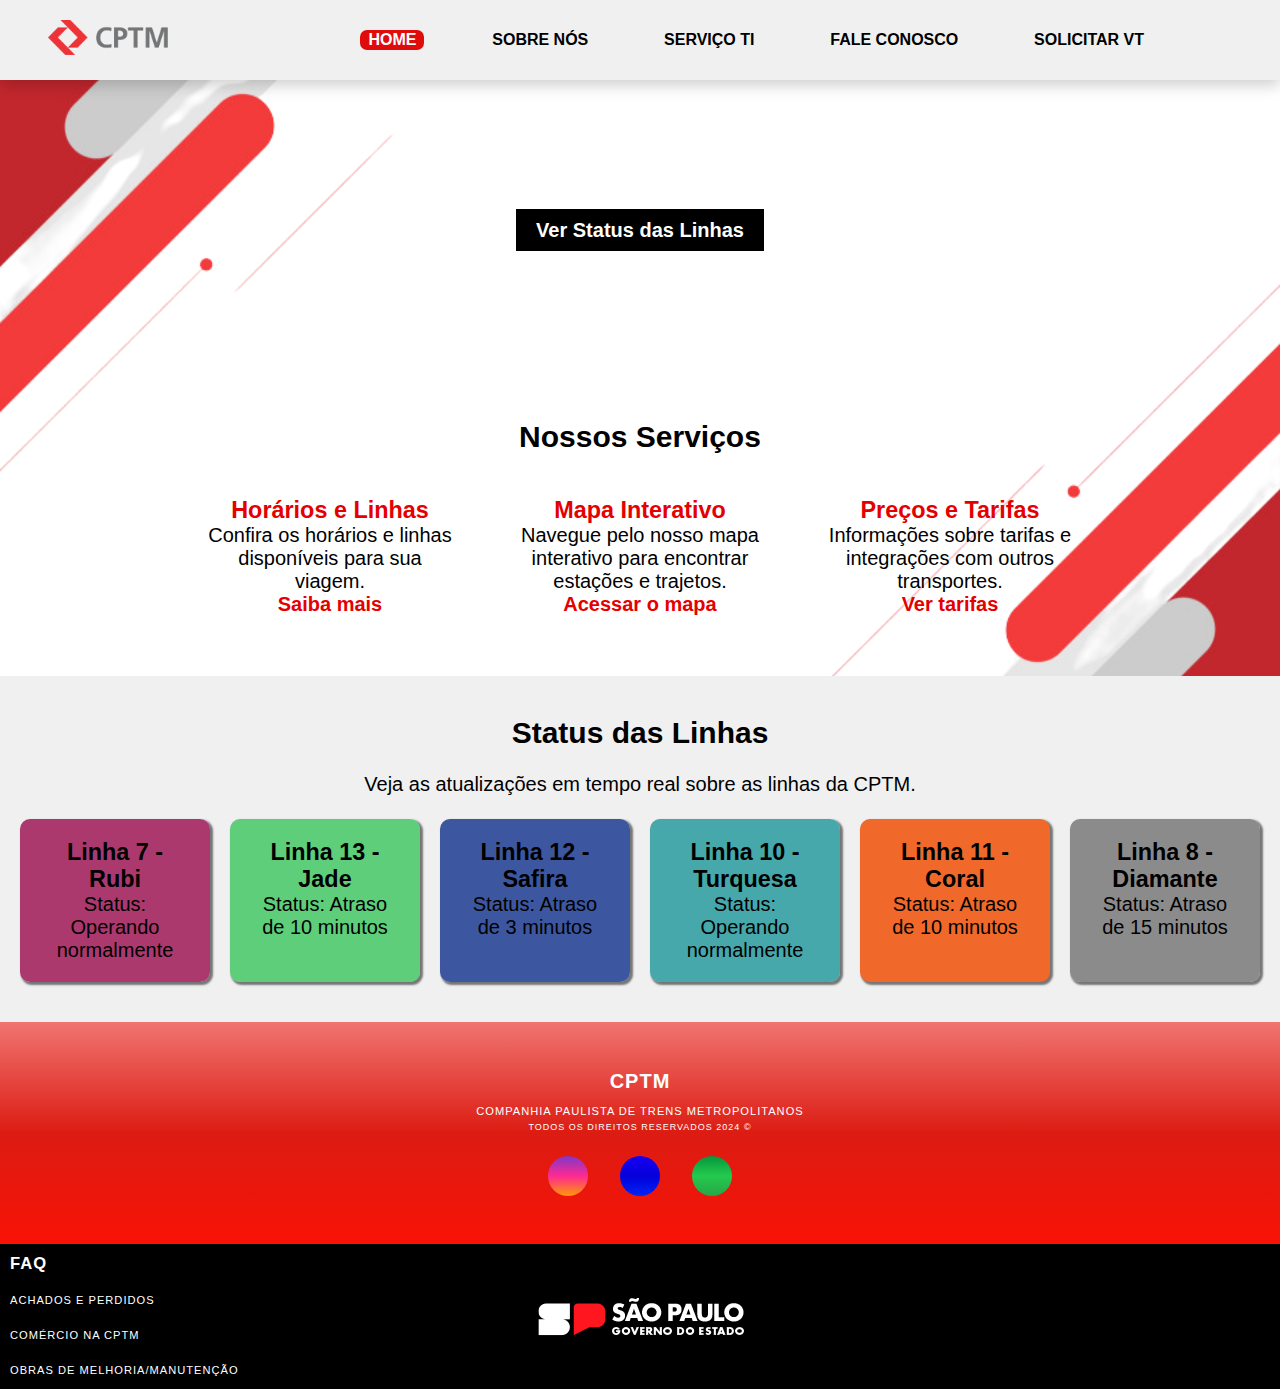
<file: cptm-principal-main (2)/cptm-principal-main/index.html>
<!DOCTYPE html>
<html lang="pt-br">
<head>
    <meta charset="UTF-8">
    <meta name="viewport" content="width=device-width, initial-scale=1.0">
    <link rel="stylesheet" href="css/main.css">
    <title>CPTM</title>
    <link rel="icon" type="image/x-icon" href="img/favicon.ico">
    <link rel="stylesheet" href="https://cdnjs.cloudflare.com/ajax/libs/font-awesome/6.6.0/css/all.min.css"
        integrity="sha512-Kc323vGBEqzTmouAECnVceyQqyqdsSiqLQISBL29aUW4U/M7pSPA/gEUZQqv1cwx4OnYxTxve5UMg5GT6L4JJg=="
        crossorigin="anonymous" referrerpolicy="no-referrer" />
        <script href="js/script.js"> </script>
</head>
<body>
    <div class="header" id="header">
        <div class="logo-header">
            <a href="index.html">
                <img src="img/cptm-logo.png" alt="Logo CPTM">
            </a>
        </div>
        <div class="navigation-header">
            <a href="#Home" class="active" id="home">Home</a>
            <a href="https://www.cptm.sp.gov.br/a-companhia/Pages/a-companhia.aspx" class="active">Sobre Nós</a>
            <a href="servicoTi.html" class="active">Serviço TI</a>
            <a href="faleConosco.html" class="active">Fale Conosco</a>
            <a href="solicitarVt.html" class="active">Solicitar VT</a>
        </div>
    </div>
    <div class="main">
        <!--cards-->
        <section class="hero">
            <div class="hero-text">
                <a href="#anchor" class="btn">Ver Status das Linhas</a> <!--botao ver status das linhas-->
            </div>
        </section>
        <section class="services">
            <h2>Nossos Serviços</h2>
            </br>
            <div class="service-cards">
                <div class="card">
                    <h3>Horários e Linhas</h3>
                    <p>Confira os horários e linhas disponíveis para sua viagem.</p>
                    <a href="https://www.cptm.sp.gov.br/sua-viagem/Pages/Transfer%C3%AAncias-e-Intervalos.aspx">Saiba
                        mais</a>
                </div>
                <div class="card">
                    <h3>Mapa Interativo</h3>
                    <p>Navegue pelo nosso mapa interativo para encontrar estações e trajetos.</p>
                    <a href="https://www.cptm.sp.gov.br/sua-viagem/Pages/Linhas.aspx">Acessar o mapa</a>
                </div>
                <div class="card">
                    <h3>Preços e Tarifas</h3>
                    <p>Informações sobre tarifas e integrações com outros transportes.</p>
                    <a href="https://www.cptm.sp.gov.br/bilhetes-cartoes/Pages/bilhetes.aspx">Ver tarifas</a>
                </div>
            </div>
        </section>
    </div>
    <section class="status" id="status">
        <h2>Status das Linhas</h2>
        </br>
        <p>Veja as atualizações em tempo real sobre as linhas da CPTM.</p>
        </br>
        <div id="anchor"> <!-- coloca p onde quer q deslize-->
       <div class="status-cards">
            <div class="line-status">
                <h3>Linha 7 - Rubi</h3>
                <p class="title1">Status: Operando normalmente</p>
            </div>
            <div class="line-status1">
                <h3>Linha 13 - Jade</h3>
                <p class="title2">Status: Atraso de 10 minutos</p>
            </div>
            <div class="line-status2">
                <h3>Linha 12 - Safira</h3>
                <p class="title3">Status: Atraso de 3 minutos</p>
            </div>
           <!-- novos cards-->
           <div class="line-status3">
            <h3>Linha 10 - Turquesa</h3>
            <p class="title4">Status: Operando normalmente</p>
        </div>
        <div class="line-status4">
            <h3>Linha 11 - Coral</h3>
            <p class="title5">Status: Atraso de 10 minutos</p>
        </div>
        <div class="line-status5">
            <h3>Linha 8 - Diamante</h3>
            <p class="title6">Status: Atraso de 15 minutos</p>
        </div>
    </div>
    </section>
    <section>
    </section>
</body>
<!--footer-->
<footer>
    <div id="footer_content">
        <div id="footer_contacts">
            <h4>CPTM</h4>
            <p class="footer-text" id="text1">Companhia Paulista de Trens Metropolitanos</p>
            <p class="footer-text" id="copyr">Todos os direitos reservados 2024 ©</p>
            <div id="footer_social_media">
                <a href="#" class="footer-link" id="instagram">
                    <i class="fa-brands fa-instagram"></i></a>
                <a href="#" class="footer-link" id="facebook">
                    <i class="fa-brands fa-facebook"></i></a>
                <a href="#" class="footer-link" id="whatsapp">
                    <i class="fa-brands fa-whatsapp"></i></a>
            </div>
        </div>
    </div>
    <div class="footer_logo_container">
            <ul class="footer-list">
                <li>
                    <h5>FAQ</h5>
                </li>
                <li>
                    <a href="https://www.cptm.sp.gov.br/seguranca/Documents/Regulamento-Viagem.pdf"
                        class="footer-link">Achados e perdidos</a>
                </li>
                <li>
                    <a href="https://www.cptm.sp.gov.br/negocios/Documents/REGULAMENTO%20DE%20VAREJO.pdf?_gl=1*cog5kl*_ga*MTIzMjc2MDM3OS4xNjk1MjMyODY4*_ga_0EFQ7REFM5*MTcxOTM0OTMzMy4zNTYuMS4xNzE5MzUyMzQxLjAuMC4w" class="footer-link">Comércio na
                        CPTM</a>
                </li>
                <li>
                    <a href="https://www.cptm.sp.gov.br/Transparencia/ExpansaoeObras/Relat%C3%B3rio%20de%20Empreendimentos.pdf"
                        class="footer-link">Obras de melhoria/Manutenção</a>
                </li>
            </ul>

            <a href="https://www.saopaulo.sp.gov.br/" id="logo-governo">
                <img src="img/logo-rodape-governo-do-estado-sp.png" alt="">
            </a>
    </div>
</footer>
</html>
</file>
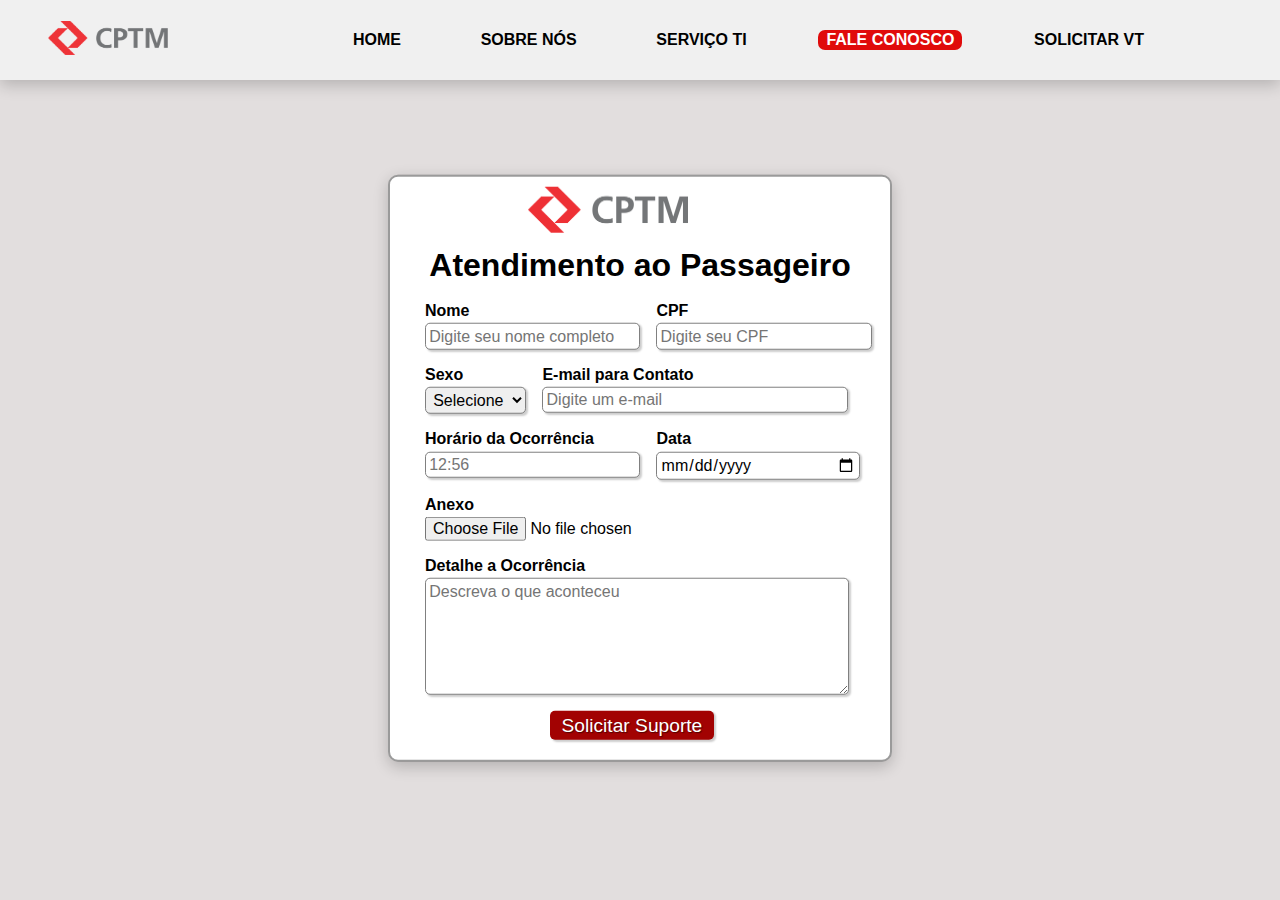
<file: cptm-principal-main (2)/cptm-principal-main/faleConosco.html>
<!DOCTYPE html>
<html lang="pt-br">
<head>
    <meta charset="UTF-8">
    <meta name="viewport" content="width=device-width, initial-scale=1.0">
    <title>Fale Conosco</title>
    <link rel="stylesheet" href="css/faleConosco.css">
    <link rel="icon" type="image/x-icon" href="img/favicon.ico">
</head>

<body>
    <div class="header" id="header">
        <div class="logo-header">
            <a href="index.html">
                <img src="img/cptm-logo.png" alt="Logo CPTM">
            </a>
        </div>
        <div class="navigation-header">
            <a href="index.html" class="active">Home</a>
            <a href="https://www.cptm.sp.gov.br/a-companhia/Pages/a-companhia.aspx" class="active">Sobre Nós</a>
            <a href="servicoTi.html" class="active">Serviço TI</a>
            <a href="faleConosco.html" class="active" id="faleconosco">Fale Conosco</a>
            <a href="solicitarVt.html" class="active">Solicitar VT</a>
        </div>
    </div>

    <div class="container">
        <form>

            <div class="logo">
                <img id="logo" src="img/cptm_logo.png" alt="">
            </div>

            <div>
                <h1 id="titulo"><strong>Atendimento ao Passageiro</strong></h1>
                <br>
            </div>

            <fieldset class="grupo">
                <div class="campo">
                    <label for="nome"><strong>Nome</strong></label>
                    <input type="text" name="nome" id="nome" placeholder="Digite seu nome completo" required>
                </div>
                <div class="campo">
                    <label for="matricula"><strong>CPF</strong></label>
                    <input type="text" name="matricula" id="matricula" placeholder="Digite seu CPF" required>
                </div>
            </fieldset>

            <fieldset class="grupo">
                <div class="campo">
                    <label for="setor"><strong>Sexo</strong></label>
                    <select name="setor" id="setor">
                        <option selected disabled value="">Selecione</option>
                        <option>Masculino</option>
                        <option>Feminino</option>
                        <option>Outro</option>
                    </select>
                </div>
                <div class="campo" id="email">
                    <label for="email"><strong>E-mail para Contato</strong></label>
                    <input type="email" name="email" id="email" placeholder="Digite um e-mail" required>
                </div>
            </fieldset>

            <fieldset class="grupo">
                <div class="campo">
                    <label for="hora"><strong>Horário da Ocorrência</strong></label>
                    <input type="text" name="hora" id="hora" placeholder="12:56">
                </div>
                <div class="campo" id="data">
                    <label for="data"><strong>Data</strong></label>
                    <input type="date" name="data" id="data">
                </div>
            </fieldset>

            <fieldset class="grupo">
                <div class="campo">
                    <label for="anexo"><strong>Anexo</strong></label>        
                    <input type="file" name="anexo" id="anexo">
                </div>
            </fieldset>
            
            <fieldset class="grupo">
            <div class="campo">
                <label for="ocorrencia"><strong>Detalhe a Ocorrência</strong></label>
                <textarea rows="6" style="width: 26em;" name="ocorrencia" id="ocorrencia" placeholder="Descreva o que aconteceu"></textarea>
            </div>
            </fieldset>

            <button type="submit" class="botao" onsubmit="">Solicitar Suporte</button>

        </form>
    </div>
</body>
</html>
</file>
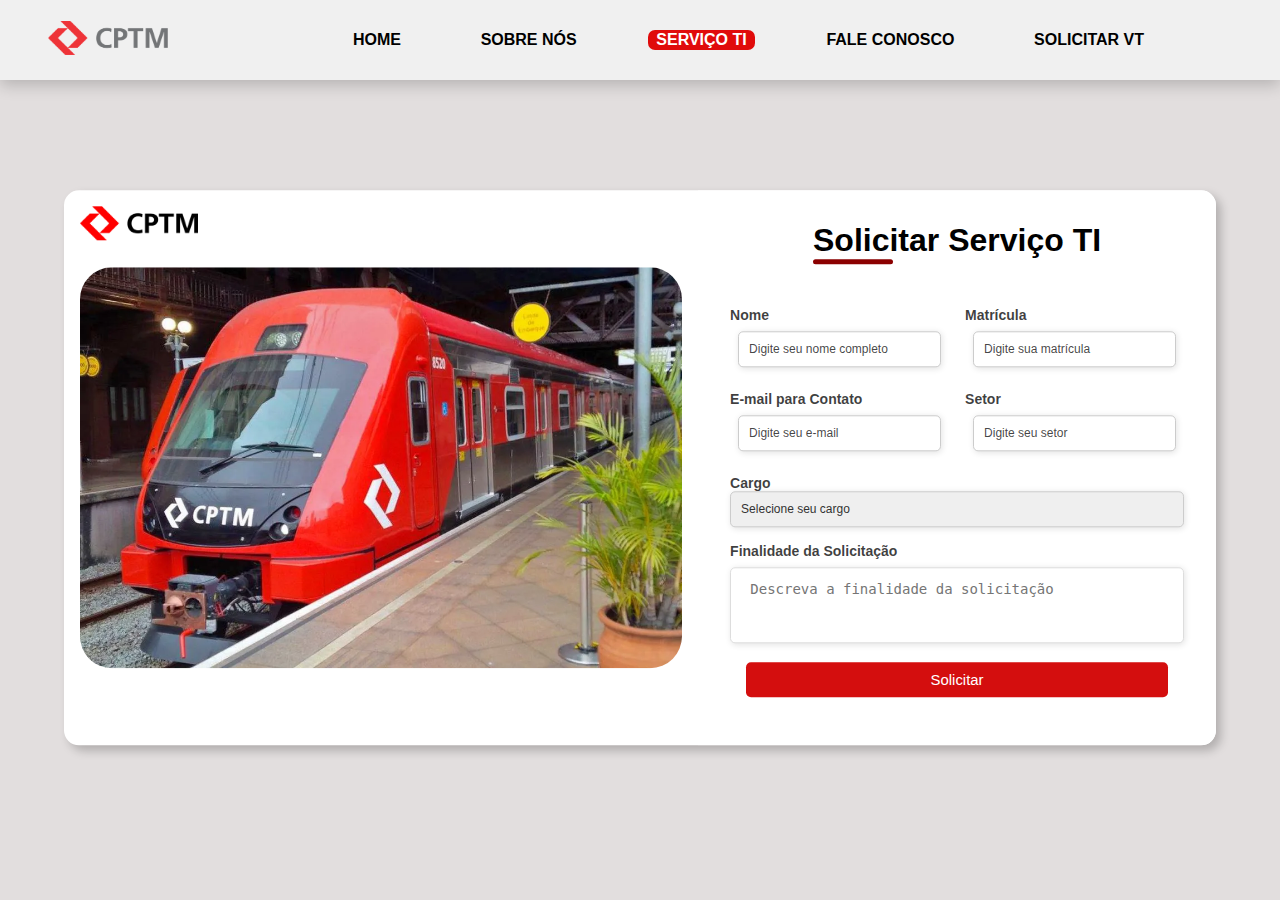
<file: cptm-principal-main (2)/cptm-principal-main/servicoTi.html>
<!DOCTYPE html>
<html lang="pt-br">
<head>
    <meta charset="UTF-8">
    <meta name="viewport" content="width=device-width, initial-scale=1.0">
    <link rel="stylesheet" href="css/servicoTi.css">
    <title>Formulario de Serviço de TI</title>
    <link rel="icon" type="image/x-icon" href="img/favicon.ico">
</head>
<body>
    <div class="header" id="header">
        <div class="logo-header">
            <a href="index.html" id="">
                <img src="img/cptm-logo.png" alt="Logo CPTM">
            </a>
        </div>
        <div class="navigation-header">
            <a href="index.html" class="active">Home</a>
            <a href="https://www.cptm.sp.gov.br/a-companhia/Pages/a-companhia.aspx" class="active">Sobre Nós</a>
            <a href="servicoTi.html" class="active" id="servicoti">Serviço TI</a>
            <a href="faleConosco.html" class="active">Fale Conosco</a>
            <a href="solicitarVt.html" class="active">Solicitar VT</a>
        </div>
    </div>
    <div class="container">
        <div class="form-image-logo">
            <img src="img/cptm-companhia.png" alt="Logo CPTM">
        </div> <!-- Fim form image logo -->
        <div class="form-image">
            <img src="img/serie-8500-luz0-1080x720.webp" alt="">
        </div>  <!-- Fim form image -->
        <div class="form">
            <form action="#">
                <div class="form-header">
                    <div class="title">
                        <h1>Solicitar Serviço TI</h1>
                    </div>  <!-- Fim title -->
                </div>  <!-- Fim form-header -->

                <div class="input-group">
                    <div class="input-box">
                        <label for="firstname">Nome</label>
                        <input id="firstname" type="text" name="firstname" placeholder="Digite seu nome completo" required>
                    </div> <!-- Fim input box -->

                    <div class="input-box">
                        <label for="matricula">Matrícula</label>
                        <input id="number" type="text" name="number" placeholder="Digite sua matrícula" required>
                    </div> <!-- Fim input box -->

                    <div class="input-box">
                        <label for="email">E-mail para Contato</label>
                        <input id="email" type="email" name="email" placeholder="Digite seu e-mail" required>
                    </div> <!-- Fim input box -->

                    <div class="input-box">
                        <label for="setor">Setor</label>
                        <input id="setor" type="text" name="setor" placeholder="Digite seu setor" required>
                    </div>
                    
                    <div class="input-box">
                        <label for="position">Cargo</label>
                        <select name="position" id="position" role="presentation" required>
                            <option selected disabled value="">Selecione seu cargo</option>
                            <option value="aprendiz">Jovem Aprendiz</option>
                            <option value="estagio">Estagiário</option>
                            <option value="empregado">Empregado</option>
                        </select>
                        <div class="form-group">
                            <label for="finalidade">Finalidade da Solicitação</label>
                            <textarea class="form-control" id="finalidade" rows="3" placeholder="Descreva a finalidade da solicitação" required></textarea>
                        </div> <!-- Fim form group -->
                    </div>

                  
                </div> <!-- Fim input group -->

                
                <div class="continue-button">
                    <button><a href="#">Solicitar</a> </button>
                </div> <!-- Fim continue button -->
            </form> <!-- Fim form action -->
        </div> <!-- Fim form -->
        <!-- <footer>
            CPTM - Companhia Paulista de Tren Metropolitanos - Todos os direitos reservados - 2024
        </footer> -->
    </div> <!-- Fim container -->

</body>
</html>
</file>
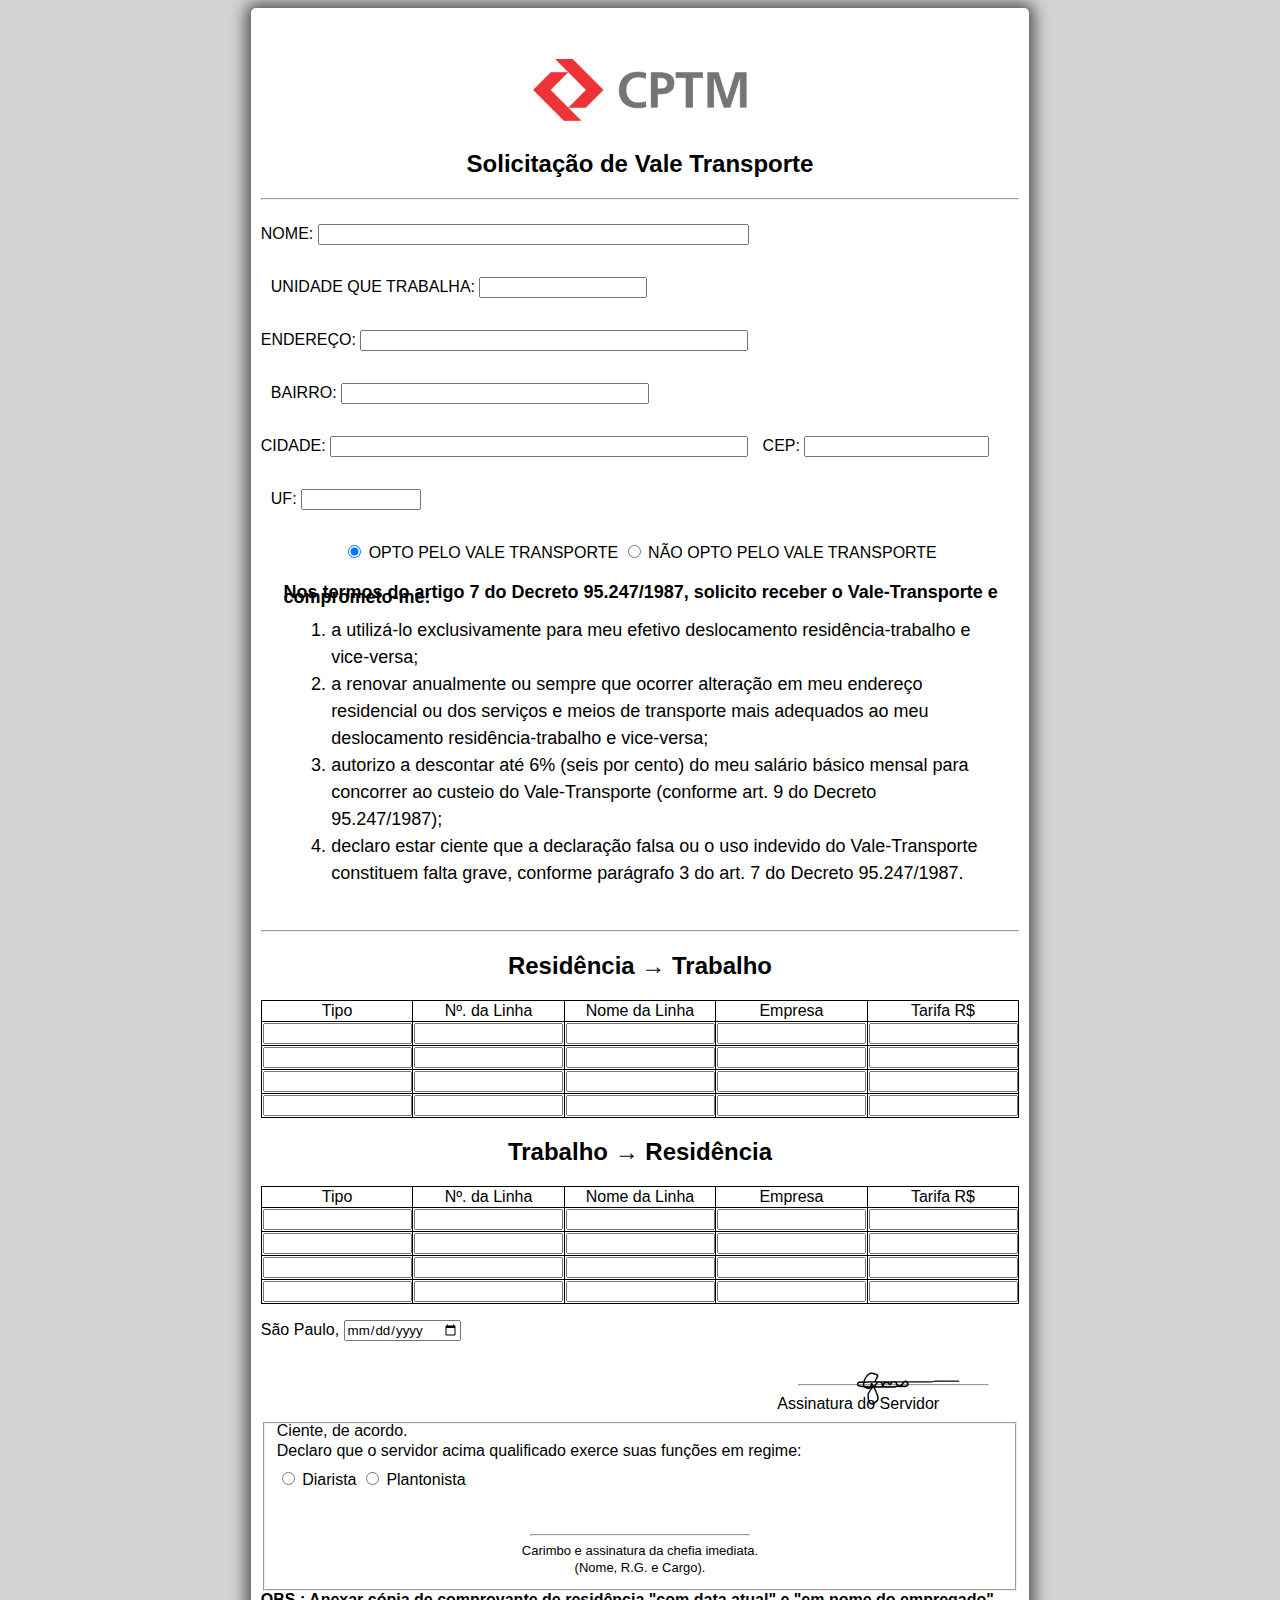
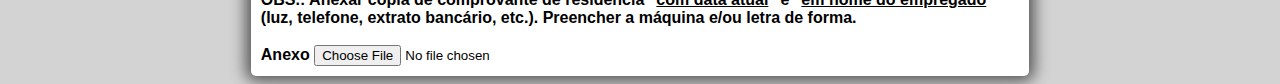
<file: cptm-principal-main (2)/cptm-principal-main/solicitarVt.html>
<!DOCTYPE html>
<html lang="en">
<head>
    <meta charset="UTF-8">
    <meta name="viewport" content="width=device-width, initial-scale=1.0">
    <title>Solicitar Vale Transporte</title>
    <link href="css/solicitarVt.css" rel="Stylesheet"/>
    <link rel="icon" href="img/favicon.ico" type="image/x-icon">

</head>
<body>
    <div class="menu">
        <main>
            <article class="titulo">
                <a href="index.html" id="">
                    <h1><img src="img/cptm-logo.png" alt="Logo CPTM" width="213.3" height="61.6"></h1>
                </a>
            <section>
                    <h2>Solicitação de Vale Transporte</h2>
                    <hr>
                </article>
                    <article class="info">
                     <label for="nomeid"><p class="txtnome">NOME: <input class="nome" type="Text" name="nome" required id="nomeid"></p></label> <label for="unidadeid"><p class="txtunidade">UNIDADE QUE TRABALHA: <input class="unidade" type="Text" name="unidade" required id="unidadeid"></p></label> 
                    </article>
                    <article class="info">
                       <label for="enderecoid"><p class="txtendereco">ENDEREÇO: <input class="endereco" type="text" name="endereco" required id="enderecoid"></p></label> <label for="bairroid"><p class="txtbairro">BAIRRO: <input class="bairro" type="Text" name="bairro" required id="bairroid"></p></label>  
                    </article>
                    <article class="info">
                       <label for="cidadeid"><p class="txtcidade">CIDADE: <input class="cidade" type="Text" name="cidade" id="cidadeid" required></p></label> <label for="cepid"><p class="txtcep"> CEP: <input class="cep" type="Text" name="cep" id="cepid" required></p></label> <label for="ufid"><p class="txtuf">UF: <input class="uf" type="Text" name="uf" id="ufid" required></p></label>
                    </article>
                <p class="radio">
                    <label><input id="opto" type="radio" name="opto-naoopto" value="opto" checked> OPTO PELO VALE TRANSPORTE</label>
                    <label><input id="naoopto" type="radio" name="opto-naoopto" value="nãoopto"> NÃO OPTO PELO VALE TRANSPORTE</label>
                </p>
                <h3 class="termo1">Nos termos do artigo 7 do Decreto 95.247/1987, solicito receber o Vale-Transporte e comprometo-me:</h3>
                    <ol class="termo2">
                        <li>a utilizá-lo exclusivamente para meu efetivo deslocamento residência-trabalho e vice-versa;</li>                        
                        <li>a renovar anualmente ou sempre que ocorrer alteração em meu endereço residencial ou dos serviços e
                            meios de transporte mais adequados ao meu deslocamento residência-trabalho e vice-versa;</li>
                        <li>autorizo a descontar até 6% (seis por cento) do meu salário básico mensal para concorrer ao custeio do
                            Vale-Transporte (conforme art. 9 do Decreto 95.247/1987);</li>
                        <li>declaro estar ciente que a declaração falsa ou o uso indevido do Vale-Transporte constituem falta grave,
                            conforme parágrafo 3 do art. 7 do Decreto 95.247/1987.</li>
                    </ol>
                    <hr>
            </section>
            <section>
                    <!-- PARTE DAS INFORMAÇÕES DO VT -->
                    <h2>Residência → Trabalho</h2>
                        <table class="tabela1" align="center" >
                            <tr class="linha">
                                <td class="Produto">Tipo</td>
                                <td class="Produto">Nº. da Linha</td>
                                <td class="Produto">Nome da Linha</td>
                                <td class="Produto">Empresa</td>
                                <td class="Produto">Tarifa R$</td>
                            </tr>
                            <tr class="linha">
                                <td class="Produto"><input class="tipotransporte" type="Text" name="tipotransporte" required></td>
                                <td class="Produto"><input class="numerolinha" type="Text" name="numerolinha" required></td>
                                <td class="Produto"><input class="nomelinha" type="Text" name="nomelinha" required></td>
                                <td class="Produto"><input class="empresa" type="Text" name="empresa" required></td>
                                <td class="Produto"><input class="precotarifa" type="Text" name="precotarifa" required></td>
                            </tr>
                            <tr class="linha">
                                <td class="Produto"><input class="tipotransporte" type="Text" name="tipotransporte" required></td>
                                <td class="Produto"><input class="numerolinha" type="Text" name="numerolinha" required></td>
                                <td class="Produto"><input class="nomelinha" type="Text" name="nomelinha" required></td>
                                <td class="Produto"><input class="empresa" type="Text" name="empresa" required></td>
                                <td class="Produto"><input class="precotarifa" type="Text" name="precotarifa" required></td>
                            </tr>
                            <tr class="linha">
                                <td class="Produto"><input class="tipotransporte" type="Text" name="tipotransporte" required></td>
                                <td class="Produto"><input class="numerolinha" type="Text" name="numerolinha" required></td>
                                <td class="Produto"><input class="nomelinha" type="Text" name="nomelinha" required></td>
                                <td class="Produto"><input class="empresa" type="Text" name="empresa" required></td>
                                <td class="Produto"><input class="precotarifa" type="Text" name="precotarifa" required></td>
                            </tr>
                            <tr class="linha">
                                <td class="Produto"><input class="tipotransporte" type="Text" name="tipotransporte" required></td>
                                <td class="Produto"><input class="numerolinha" type="Text" name="numerolinha" required></td>
                                <td class="Produto"><input class="nomelinha" type="Text" name="nomelinha" required></td>
                                <td class="Produto"><input class="empresa" type="Text" name="empresa" required></td>
                                <td class="Produto"><input class="precotarifa" type="Text" name="precotarifa" required></td>
                            </tr>
                        </table>

                    <h2>Trabalho → Residência</h2>
                    <table class="tabela1" align="center">
                        <td class="Produto">Tipo</td>
                        <td class="Produto">Nº. da Linha</td>
                        <td class="Produto">Nome da Linha</td>
                        <td class="Produto">Empresa</td>
                        <td class="Produto">Tarifa R$</td>
                    </tr>
                    <tr class="linha">
                        <td class="Produto"><input class="tipotransporte" type="Text" name="tipotransporte" required></td>
                        <td class="Produto"><input class="numerolinha" type="Text" name="numerolinha" required></td>
                        <td class="Produto"><input class="nomelinha" type="Text" name="nomelinha" required></td>
                        <td class="Produto"><input class="empresa" type="Text" name="empresa" required></td>
                        <td class="Produto"><input class="precotarifa" type="Text" name="precotarifa" required></td>
                    </tr>
                    <tr class="linha">
                        <td class="Produto"><input class="tipotransporte" type="Text" name="tipotransporte" required></td>
                        <td class="Produto"><input class="numerolinha" type="Text" name="numerolinha" required></td>
                        <td class="Produto"><input class="nomelinha" type="Text" name="nomelinha" required></td>
                        <td class="Produto"><input class="empresa" type="Text" name="empresa" required></td>
                        <td class="Produto"><input class="precotarifa" type="Text" name="precotarifa" required></td>
                    </tr>
                    <tr class="linha">
                        <td class="Produto"><input class="tipotransporte" type="Text" name="tipotransporte" required></td>
                        <td class="Produto"><input class="numerolinha" type="Text" name="numerolinha" required></td>
                        <td class="Produto"><input class="nomelinha" type="Text" name="nomelinha" required></td>
                        <td class="Produto"><input class="empresa" type="Text" name="empresa" required></td>
                        <td class="Produto"><input class="precotarifa" type="Text" name="precotarifa" required></td>
                    </tr>
                    <tr class="linha">
                        <td class="Produto"><input class="tipotransporte" type="Text" name="tipotransporte" required></td>
                        <td class="Produto"><input class="numerolinha" type="Text" name="numerolinha" required></td>
                        <td class="Produto"><input class="nomelinha" type="Text" name="nomelinha" required></td>
                        <td class="Produto"><input class="empresa" type="Text" name="empresa" required></td>
                        <td class="Produto"><input class="precotarifa" type="Text" name="precotarifa" required></td>
                    </tr>
                    
                    </table>
                    <p></p>
                    <p>São Paulo, <input id="date" type="date" /></p>
                    <img class="imgassinaturaservidor" src="img/Assinatura Servidor.png" width="30%">
                    <p><hr class="assinaturaservidor" align="right"></p><!-- COLOCAR ASSINATURA DO SERVIDOR-->
                                <P class="txtassinaturaservidor">Assinatura do Servidor</P>
            </section> 
                

                    <!-- FIM DAS INFORMAÇÕES DO VT -->
                    <fieldset>
                        <article class="regime">
                        Ciente, de acordo.
                        <p>Declaro que o servidor acima qualificado exerce suas funções em regime:</p>
                        <p><label><input id="diarista" type="radio" name="diarista-plantonista" value="diarista"> Diarista</label>
                            <label><input id="plantonista" type="radio" name="diarista-plantonista" value="plantonista"> Plantonista</label></p>
                        </article>
                            <article class="chefia">
                                <p> </p>
                                <p><hr class="assinatura"></p><!-- COLOCAR ASSINATURA DA CHEFIA -->
                                <P>Carimbo e assinatura da chefia imediata.</P>
                                (Nome, R.G. e Cargo).
                            </article>
                    </fieldset>
                    <b>OBS.: Anexar cópia de comprovante de residência "<u>com data atual</u>" e "<u>em nome do empregado</u>"(luz, telefone, extrato bancário, etc.). Preencher a máquina e/ou letra de forma.</b>
                </br>
            </br>
                    <div class="campo">
                        <label for="anexo"><strong>Anexo</strong></label>        
                        <input type="file" name="anexo" id="anexo">
                    </div>
        </main>
    </div>
</body>
<footer>
    
</footer>
</html>
</file>
<file: cptm-principal-main (2)/cptm-principal-main/css/main.css>
* {
    margin: 0;
    padding: 0;
}

body {
    font-family:'Gill Sans', 'Gill Sans MT', Calibri, 'Trebuchet MS', sans-serif;
    font-size: 20px;
    /* z-index: 0; */
}

.logo-header img {
    width: 120px;
    position: relative;
    top: 0;
    margin: 0;
    right: 80px;
}

.header, 
.navigation-header {
    display: flex;
    flex-direction: row;
    align-items: center;
}

.navigation-header a:hover{
    background-color: #e00b0b; 
    color: white;  
   }

.header {
    position: relative;
    background-color: rgb(240, 240, 240) ;
    height: 4em;
    justify-content:space-between;
    padding: 0 10%;
    display: flex;
    align-items: center;
    box-shadow: 0px  5px 15px  rgba(0, 0, 0, 0.2);   
    /* z-index: 1000; */
}

.navigation-header a {
    color: rgb(0, 0, 0);
    text-decoration: none;
    background-color: transparent;
    padding: 1px 8px;
    border-radius: 7px;
    text-transform: uppercase;
    font-size: medium;
    font-weight: bold;

}

#home{
    color: white;
    background-color: #e00b0b;
}

.navigation-header {
    gap: 2.99em;
}

.main {
    background: url(../img/teste-bg4.png) no-repeat;
    background-size:cover ;
    background-position: center;
}
/* cards */
.hero {  /* primeira parte */
    height: 300px;
    color: white;
    display: flex;
    justify-content: center;
    align-items: center;
    
}
.hero-text {
    text-align: center;
}
 
.hero-text h1 {
    font-size: 3em;
}
 
.hero-text p {
    font-size: 1.2em;
}
/* botao */
.btn {
    background: #000;
    color: white;
    padding: 10px 20px;
    text-decoration: none;
    font-weight: bold;
    margin-top: 20px;
    margin-top: 210px;
    cursor: pointer;
}

/* cards */
.services {
    padding: 40px 20px;
    text-align: center;
    
}
 
.service-cards {
    display: flex;
    justify-content: center;
    gap: 20px;
}

.card {
    background: transparent;
    padding: 20px;
    border-radius: 10px;
    width: 250px;
}
 
.card h3 {
    color: #e50000;
}
 
.card a {
    text-decoration: none;
    color: #e50000;
    font-weight: bold;
}
.card:hover {
    background: #a5a2a2ad; 
  }
 
.status {
    background: #f0f0f0;
    padding: 40px 20px;
    text-align: center;
}
.status-cards {
    display: flex;
    justify-content: center;
    gap: 20px;
}

/* RUBI */
.line-status {
    background: #99074bc9;  
    padding: 20px;
    border-radius: 10px;
    width: 250px;
    box-shadow: 2px 2px 2px 1px rgba(0, 0, 0, 0.514);
}

/* efeito hover dos cards status */
.line-status:hover {
    background: #880f47c9;   
  }

/*========================================*/


/* JADE */
.line-status1 {
    background: #14bd3ea9;  /* jade*/
    padding: 20px;
    border-radius: 10px;
    width: 250px;
    font-size: 20px;
    box-shadow: 2px 2px 2px 1px rgba(0, 0, 0, 0.514);
    
    
}
.line-status1:hover {
    background: #04701fbd;  /* jade*/
  }

/*========================================*/

/* SAFIRA */

  .line-status2 {
    background: #072986c5; 
    padding: 20px;
    border-radius: 10px;
    width: 250px;
    box-shadow: 2px 2px 2px 1px rgba(0, 0, 0, 0.514);
}

.line-status2:hover {
    background: #0a2263ab;  
  }

/*========================================*/

/* TURQUESA */
  .line-status3 {
    background: #068c91b9; 
    padding: 20px;
    border-radius: 10px;
    width: 250px; 
    box-shadow: 2px 2px 2px 1px rgba(0, 0, 0, 0.514);
}

.line-status3:hover {
    background: #04767ab9; 
  }

/*========================================*/

/* CORAL */

  .line-status4 {
    background: #f0692a;
    padding: 20px;
    border-radius: 10px;
    width: 250px;
    box-shadow: 2px 2px 2px 1px rgba(0, 0, 0, 0.514);
    
}

.line-status4:hover {
    background: #d3571e;  
  }

/*========================================*/

/* DIAMANTE */

  .line-status5 {
    background: #807f7fe5; 
    padding: 20px;
    border-radius: 10px;
    width: 250px;
    box-shadow: 2px 2px 2px 1px rgba(0, 0, 0, 0.514);
}

.line-status5:hover {
    background: #949393e5; 
  }

/* FIM HOVER DOS CARDS */
/*========================================*/

  /* hover do texto */ 

  .title1:hover{
    font-weight: bolder;
    color: #ffffff;
    text-transform: uppercase;
}

.title2:hover{
    font-weight: bolder;
    color: #ffffff;
    text-transform: uppercase;

}

.title3:hover{
    font-weight: bolder;
    color: #ffffff;
    text-transform: uppercase;
}

.title4:hover{
    font-weight: bolder;
    color: #ffffff;
    text-transform: uppercase;
}

.title5:hover{
    font-weight: bolder;
    color: #ffffff;
    text-transform: uppercase;
}

  /* diamante*/
.title6:hover{
    font-weight: bolder;
    color: #ffffff;
    text-transform: uppercase;

}

/* footer */
@import url('https://fonts.googleapis.com/css2?family=Inter:wght@100;200;300;400;500;600&display=swap');
/* importar a fonte do google*/
:root{
    --color-neutral-0: rgb(177, 175, 175); /*fundo */
    --color-neutral-10: #000000;  /* cor da letra*/
    --color-neutral-30: #971616;  /*HOVER */
    --color-neutral-40: #fcfcfc; /* cor do icone*/
    
}

footer{
    width: 100%;
    color: rgb(255, 255, 255);
    font-family: 'Inter', sans-serif; 
    margin: 0;
    padding: 0; /* remove os espaçamentos*/
    box-sizing: border-box;
    letter-spacing: 1px;
}
#footer_content{
    background: linear-gradient(#f07470,  #dc1c13, #f81205);
    display: flex;
    justify-content: center;
    align-items: center;
    grid-template-columns: repeat(3,1fr); /* coloca a qntd de colunas*/
    padding: 3rem 3.5rem; /* espaçamento*/
}

.footer-link{
    text-decoration: none; /* remove o link*/ 
   
}

.footer-text{
    display: flex;
    justify-content: center;
    align-items: center;
    text-transform: uppercase;
}

#copyr{
    font-size: xx-small;
    padding-top: 5px;
}

#text1{
    font-size: 1ch;
}

#footer_contacts h4{
     font-weight: 900;
     margin-bottom: 0.75rem;
     display: flex;
     justify-content: center;
     align-items: center;
}
#footer_social_media{
    align-items: center;
    justify-content: center;
    display: flex;
    gap: 2rem;
    margin-top: 1.5rem;
}
/*
main{  é usado p caso queira mandar p baixo
   
} */
#footer_social_media .footer-link{
    display: flex; /* CENTRALIZA */
    align-items: center;
    justify-content: center;
    height: 2.5rem;
    width: 2.5rem;
    color: var(--color-neutral-40);
    border-radius: 60%;
    transition: all 0.6s;
}
#footer_social_media .footer-link:hover{
    opacity: 0.8;
}
#instagram{
  background: linear-gradient(#7f37c9, #ff2992, #ff9807);
}
#facebook{
    background: linear-gradient(#1800f1, #0400db, #0024f3);
}
#whatsapp{
    background: linear-gradient(#06963d, #23ca4d, #29a548);
}

.footer_logo_container{
    background-color: #000;
    height: auto;
    display: flex;
}

.footer-list{
    padding: 10px;
    display: flex;
    flex-direction: column;
    width: 25%; 
    gap: 0.75rem;
    list-style: none;
} 

.footer_logo_container .footer-link{
    text-decoration: none; /* remove o link*/
    color: white; 
    font-size: 1ch;
    text-transform: uppercase;
}

.footer_logo_container .footer-link:hover{
    padding: 3px 5px;
    background-color:  #e00b0b; 
    border-radius: 10px;
}

#logo-governo{
    display: flex;
    justify-content: center;
    align-items: center;
    width: 47%;   
} 

/* responsividade*/
@media screen and (max-width: 768px){
    #footer_content{
        grid-template-columns: repeat(1,1fr);
        gap: 2rem;
    }
}
</file>
<file: cptm-principal-main (2)/cptm-principal-main/css/faleConosco.css>
* {
    margin: 0;
    padding: 0;
}

body {
    font-family:'Gill Sans', 'Gill Sans MT', Calibri, 'Trebuchet MS', sans-serif;
    font-size: 20px;
    background-color: rgb(255, 255, 255);
    font-size: 1em;
    background: rgb(226, 222, 222);
    min-height: 100vh;


}

.logo-header img {
    width: 120px;
    position: relative;
    top: 0;
    margin: 0;
    right: 80px;
    
}

.header, 
.navigation-header {
    display: flex;
    flex-direction: row;
    align-items: center;
}

.navigation-header a:hover{
    background-color: #e00b0b; 
    color: white;
   }

.header {
    position: relative;
    background-color: rgb(240, 240, 240) ;
    height: 5em;
    justify-content:space-between;
    padding: 0 10%;
    box-shadow: 0px 5px 15px  rgba(0, 0, 0, 0.2); 
}

#faleconosco{
    color: white;
    background-color: #e00b0b;
}

.navigation-header a {
    color: rgb(0, 0, 0);
    text-decoration: none;
    background-color: transparent;
    padding: 1px 8px;
    border-radius: 7px;
    text-transform: uppercase;
    font-size: medium;
    font-weight: bold;
    
}


.navigation-header {
    gap: 3.98em;
}

.container h1 {
    /* font-family: sans-serif; */
    color: rgb(0, 0, 0);
    text-align: center;
}

fieldset{
    border: 0;
    margin-left: 7%;
}

#logo{
    width: 10em;
    margin-left: 16%;
    margin-top: 10px;
    padding-bottom: 2%;
    padding-left: 11.5%;
}

.container {
    width: 500px;
    background: white;
    border-radius: 10px;
    border: 2px solid rgba(0, 0, 0, 0.397);
    box-shadow: 0px 5px 15px  rgba(0, 0, 0, 0.2); 
    color: #fff;
    position: absolute;
    top: 52%;
    left: 50%; 
    transform: translate(-50%, -50%); 
}


#email{
    width: 18.6em;
}

input:hover{
    background-color: #eeeeee75; 
}

input, select, textarea, button{
    font-family: sans-serif;
    font-size: 1em;
    color: rgb(0, 0, 0);
    border-radius: 5px;
}

.grupo:before, .grupo:after {
    display: table;
}


.grupo:after {
    clear: both;
}

.campo{
    margin-bottom: 1em;
}


.campo label{
    margin-bottom: 0.2em;
    color: black;
    display: block;
}

fieldset.grupo .campo{
    float: left;
    margin-right: 1em;
}

.campo input[type="text"], .campo input[type="email"], .campo input[type="date"], .campo select, .campo textarea {
    padding: 0.2em;
    border: 1px solid #808080;
    box-shadow: 2px 2px 2px rgba(0,0,0,0.2);
    display: block;
}

.campo select option{
    padding-right: 1em;
}

.campo input:focus, .campo select:focus, .campo textarea:focus{
    border-color: #be2929;
    outline: none;
}  

.botao {
    font-size: 1.2em;
    background: #a20202;
    border: 0;
    margin-bottom: 1em;
    color: #ffffff;
    padding: 0.2em 0.6em;
    box-shadow: 2px 2px 2px rgba(0,0,0,0.2);
    text-shadow: 1px 1px 1px rgba(0,0,0,0.5);
    margin-left: 160px;
}

.botao:hover{
    background: #be2929;
    box-shadow: inset 2px 2px 2px rgba(0, 0, 0, 0.2);
    text-shadow: none;
}

.botao, select{
    cursor: pointer;
}

#data{
    width: 12.23em;
}

#anexo{
    border-radius: 1px;
}
</file>
<file: cptm-principal-main (2)/cptm-principal-main/css/servicoTi.css>
@import url('https://fonts.googleapis.com/css2?family=Inter:wght@200;300;400;500&family=Open+Sans:wght@300;400;500;600&display=swap'); /* Importa fontes do Google Fonts */
* {
    padding: 0; /* Remove padding padrão de todos os elementos */
    margin: 0; /* Remove margem padrão de todos os elementos */
    box-sizing: border-box; /* Inclui padding e borda no tamanho total dos elementos */
}

body {
    font-family:'Gill Sans', 'Gill Sans MT', Calibri, 'Trebuchet MS', sans-serif;
    font-size: 20px;
    background-color: rgb(255, 255, 255);
    font-size: 1em;
    min-height: 100vh;
    background: rgb(226, 222, 222);
}

.logo-header img {
    width: 120px;
    position: relative;
    top: 0;
    margin: 0;
    right: 80px;
    
}

.header, 
.navigation-header {
    display: flex;
    flex-direction: row;
    align-items: center;
}

.navigation-header a:hover{
    background-color: #e00b0b; 
    color: white;
}

.header {
    position: relative;
    background-color: rgb(240, 240, 240) ;
    height: 5em;
    justify-content:space-between;
    padding: 0 10%;
    /* display: flex;
    align-items: center; */
    box-shadow: 0px /* eixo x */ 5px /* eixo y */15px /* sombra */ rgba(0, 0, 0, 0.2);   /* Voltar aqui */
}

#servicoti{
    color: white;
    background-color: #e00b0b;
}

.navigation-header a {
    color: rgb(0, 0, 0);
    text-decoration: none;
    background-color: transparent;
    padding: 1px 8px;
    border-radius: 7px;
    text-transform: uppercase;
    font-size: medium;
    font-weight: bold;
    
}


.navigation-header {
    gap: 3.98em;
}


.container {
    width: 90%; /* Define a largura do container como 90% da tela */
    max-width: 1200px; /* Define a largura máxima do container */
    height: auto; /* Define a altura automática do container */
    display: flex; /* Usa flexbox para o layout do container */
    box-shadow: 5px 5px 10px rgba(0, 0, 0, 0.212); /* Adiciona sombra ao container */
    border-radius: 15px; /* Adiciona bordas arredondadas ao container */
    overflow: hidden; /* Garante que nada saia do container */
    background-color: #fff; /* Define a cor de fundo do container */
    position: absolute; /* Permite centralizar em relação ao body */
    top: 52%; /* Coloca no meio da tela */
    left: 50%; /* Coloca no meio da tela */
    transform: translate(-50%, -50%); 
    

}

.form-image-logo {
    position: absolute; /* Posiciona o logo de forma absoluta dentro do container */
}

.form-image-logo img {
    width: 150px; /* Define a largura da imagem do logo */
    height: auto; /* Mantém a proporção da imagem */
    padding: 1rem; /* Adiciona padding à imagem do logo */
}

.form-image {
    width: 75%; /* Define a largura da área da imagem do formulário */
    display: flex; /* Usa flexbox para o layout da área da imagem */
    justify-content: center; /* Centraliza o conteúdo horizontalmente */
    align-items: center; /* Centraliza o conteúdo verticalmente */
    position: relative; /* Necessário para o posicionamento do logo */
    padding: 1rem; /* Adiciona padding à área da imagem */
}

.form-image img {
    max-width: 100%; /* Garante que a imagem não exceda a largura da área da imagem */
    border-radius: 2rem; /* Adiciona bordas arredondadas à imagem */
    height: auto; /* Mantém a proporção da imagem */
}

.form {
    width: 60%; /* Define a largura da área do formulário */
    display: flex; /* Usa flexbox para o layout da área do formulário */
    justify-content: center; /* Centraliza o conteúdo horizontalmente */
    align-items: center; /* Centraliza o conteúdo verticalmente */
    flex-direction: column; /* Alinha os itens em coluna */
    background-color: #fff; /* Define a cor de fundo da área do formulário */
    padding: 2rem; /* Adiciona padding à área do formulário */
}

.form-header {
    margin-bottom: 3rem; /* Ajusta a margem inferior do cabeçalho do formulário */
    display: flex; /* Usa flexbox para o layout do cabeçalho */
    flex-direction: column; /* Alinha os itens em coluna */
    align-items: center; /* Centraliza o conteúdo horizontalmente */
    text-align: center; /* Centraliza o texto */
}

.form-header h1::after {
    content: " "; /* Adiciona conteúdo vazio após o título */
    display: block; /* Exibe o conteúdo como um bloco */
    width: 5rem; /* Define a largura do conteúdo */
    height: 0.3rem; /* Define a altura do conteúdo */
    background-color: darkred; /* Define a cor de fundo do conteúdo */
    margin: 0 auto; /* Centraliza o conteúdo horizontalmente */
    position: absolute; /* Posiciona o conteúdo de forma absoluta */
    border-radius: 10px; /* Adiciona bordas arredondadas ao conteúdo */
}

.input-group {
    display: flex; /* Usa flexbox para o layout do grupo de inputs */
    flex-wrap: wrap; /* Permite que os itens quebrem para a próxima linha */
    justify-content: space-between; /* Distribui os itens com espaço entre eles */
    gap: 1rem; /* Adiciona espaço entre os campos */
}

.input-box {
    flex: 1 1 45%; /* Faz com que os campos ocupem cerca de 45% da largura do container */
    display: flex; /* Usa flexbox para o layout da caixa de input */
    flex-direction: column; /* Alinha os itens em coluna */
}

.input-box input {
    margin: 0.5rem; /* Adiciona margem ao redor dos inputs */
    padding: 0.8rem 1.2rem; /* Adiciona padding dentro dos inputs */
    border: none; /* Remove a borda dos inputs */
    border-radius: 5px; /* Adiciona bordas arredondadas aos inputs */
    box-shadow: 1px 1px 6px #0000001c; /* Adiciona sombra aos inputs */
    font-size: 0.7rem; /* Define o tamanho da fonte dos inputs */
}

.input-box input:hover {
    background-color: #eeeeee75; /* Muda a cor de fundo dos inputs ao passar o mouse */
}

.input-box input:focus-visible {
    outline: 1px solid rgb(212, 14, 14); /* Adiciona contorno aos inputs quando focados */
}

.input-box input::placeholder {
    color: #000000be; /* Define a cor do texto do placeholder */
}

.input-box select {
    appearance: none;
    -webkit-appearance: none;
}

.input-box select:hover {
    background-color: #eeeeee75; /* Muda a cor de fundo dos inputs ao passar o mouse */
}

.input-box select:focus-visible {
    outline: 1px solid rgb(212, 14, 14); /* Adiciona contorno aos inputs quando focados */
}

.input-box input,
.input-box select {
    border: 1px solid #ccc;
    border-radius: 5px;
    padding: 10px;
    font-size: 12px;
    color: #333;
    box-shadow: 1px 1px 6px #0000001c; /* Adiciona sombra aos inputs */
    content: " "; /* Adiciona conteúdo vazio após o título */
    
}

.input-box label,
.form-group {
    font-size: 0.875rem; /* Define o tamanho da fonte dos labels e títulos */
    font-weight: 600; /* Define o peso da fonte dos labels e títulos */
    color: #000000c0; /* Define a cor dos labels e títulos */
}

.form-group {
    width: 100%; /* Define a largura do grupo de formulário */
    margin-top: 1rem; /* Adiciona margem superior ao grupo de formulário */
    
}

.form-group label {
    display: block; /* Exibe o label como um bloco */
    margin-bottom: 0.5rem; /* Adiciona margem inferior ao label */
    border: 5px;
    
}

.form-group textarea:hover {
    background-color: #eeeeee75; /* Muda a cor de fundo dos inputs ao passar o mouse */
}

.form-group textarea:focus-visible {
    outline: 1px solid rgb(212, 14, 14); /* Adiciona contorno aos inputs quando focados */
}

.form-group textarea {
    width: 100%; /* Define a largura do textarea */
    padding: 0.8rem 1.2rem; /* Adiciona padding dentro do textarea */
    border: 1px solid #ddd; /* Define a borda do textarea */
    border-radius: 5px; /* Adiciona bordas arredondadas ao textarea */
    font-size: 0.875rem; /* Define o tamanho da fonte do textarea */
    resize: none; /* Remove a capacidade de redimensionar o textarea */
    box-shadow: 1px 1px 6px #0000001c; /* Adiciona sombra aos inputs */
}

.continue-button {
    display: flex; /* Usa flexbox para o layout do botão de continuar */
    justify-content: center; /* Centraliza o conteúdo horizontalmente */
    align-items: center; /* Centraliza o conteúdo verticalmente */
    padding: 1rem; /* Adiciona padding ao botão de continuar */
    background-color: #fff; /* Define a cor de fundo do botão de continuar */
}

.continue-button button {
    width: 100%; /* Define a largura do botão */
    border: none; /* Remove a borda do botão */
    background-color: rgb(212, 14, 14); /* Define a cor de fundo do botão */
    padding: 0.62rem; /* Adiciona padding dentro do botão */
    border-radius: 5px; /* Adiciona bordas arredondadas ao botão */
    cursor: pointer; /* Muda o cursor para pointer ao passar o mouse */
}
.continue-button button {
    width: 100%;
    border: none;
    background-color: rgb(212, 14, 14);
    padding: 0.62rem;
    border-radius: 5px;
    cursor: pointer;
}

.continue-button button:hover {
    background-color: rgb(241, 0, 0);
}

.continue-button button a {
    text-decoration: none;
    font-size: 0.93rem;
    font-weight: 500;
    color: #fff;
}
</file>
<file: cptm-principal-main (2)/cptm-principal-main/css/solicitarVt.css>
h1, h2 {
    text-align: center;
}

body {
    background-color: lightgray;
    max-width: 100%;
}

.menu {
    width: 60%;
    background-color: white;
    margin-left: auto;
    margin-right: auto;
    padding: 10px;
    border-radius: 5px;
    font-family: arial;
    box-shadow: 0 0 15px 5px rgb(82, 82, 82);
}

.nome {
    width: 423px;
    text-align: left;
}
.txtunidade{
    padding-left: 10px;
}

.titulo{
    padding-top: 10px;
    margin-top: 10px;
}

.info {
line-height: 0.25;
padding-bottom: -95px;
}

.termo1{
    padding-top: 10px;
    font-family: arial;
    font-size: 18px;
    padding-left: 3%;
    line-height: 0.25;
}

.termo2 {
    font-size: 18px;
    margin-left: 4%;
    margin-right: 4%;
    padding-bottom: 25px;
    line-height: 1.5;

}

.txtbairro{
    text-align: right;
    padding-left: 10px;
}
.txtcep{
    padding-left: 10px;
}

.endereco{
    width: 380px;
}

.cidade{
    width: 410px;
}
.txtuf{
padding-left: 10px;
}

.uf {
    width:  112px;
}

.bairro {
    width: 300px;
}

.radio{
text-align: center;
}

.unidade{
    width: 160px;
}

.info p {
    display: inline-block;
}

.assinatura{
    width: 30%

}

.chefia{
    text-align: center;
    line-height: 0.25;
    padding-top: 20px;
    font-size: 13px;
    padding-bottom: 10px;
}

.regime{
    font-family: Arial;
    font-size: 14;
    line-height: 0.25;
}

table{
    border: 1px solid;
    width: 100%;
    border-collapse: collapse;
    text-align: center;
}

.linha, td{
    border: 1px solid;
    width: 95px;

}
.produto{
    border: 1px solid;
}

#date{
    font-family: Arial;
    font-size: 20;
}

#transportepublico {
    width: 95%;
}

.assinaturaservidor{
    text-align: left;
    width: 25%;
    margin-right: 30px;

}
.txtassinaturaservidor{
    text-align: right;
    padding-right: 80px;
    line-height: 0.25;
}
.imgassinaturaservidor{
    display: block;
    margin-right: right;
    margin-left: auto;
    margin-bottom: -40px;
}

.tipotransporte{
    width: 95%;
}
.numerolinha{
    width: 95%;
}
.nomelinha{
    width: 95%;
}
.empresa{
    width: 95%;
}
.precotarifa{
    width: 95%;
}
</file>
